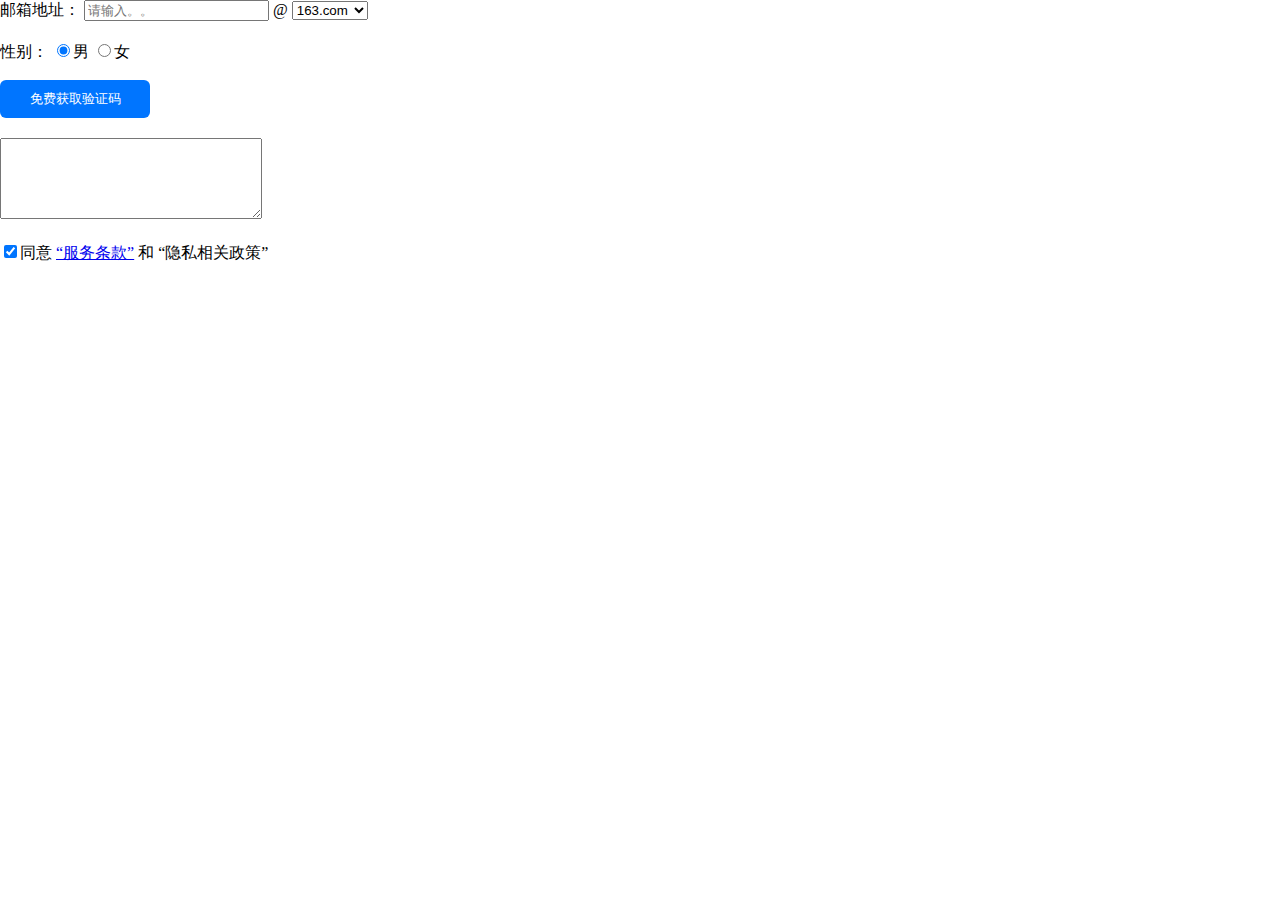
<file: index.html>
<!DOCTYPE html>
<html lang="en">
<head>
    <meta charset="UTF-8">
    <title>Title</title>
    <link rel="stylesheet" href="./css/style.css?v=1.1121">
</head>
<body>
    <div>
        <div class="line-box">
            邮箱地址：
            <input type="text" placeholder="请输入。。">
            @
            <select name="">
                <option value="">163.com</option>
                <option value="">sina.com</option>
            </select>
        </div>
        <div class="line-box">
            性别：
            <label><input name="Fruit" type="radio" checked value="male" />男</label>
            <label><input name="Fruit" type="radio" value="female" />女</label>
        </div>
        <div class="line-box">
            <button class="button">免费获取验证码</button>
        </div>
        <div class="line-box">
            <textarea name="" id="" cols="30" rows="5"></textarea>
        </div>
        <div class="line-box">
            <label><input type="checkbox" checked>同意 <a href="##">“服务条款”</a> 和 “隐私相关政策”</label>
        </div>
    </div>
</body>
</html>
</file>
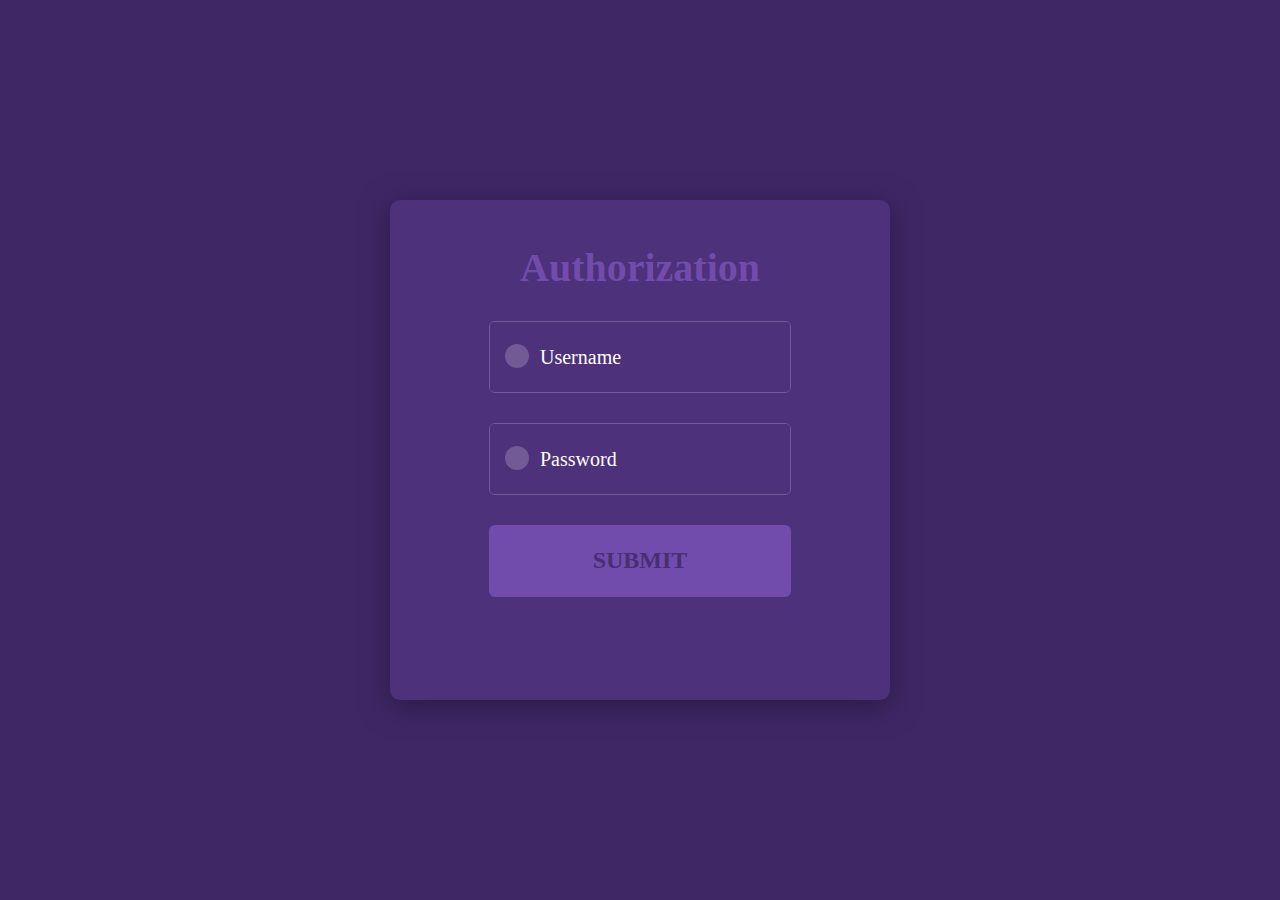
<file: html/login.html>
<!DOCTYPE html>
<html lang="en">
<head>
    <meta charset="UTF-8">
    <title>login</title>
    <link rel="stylesheet" href="../css/normalize.css">
    <style type="text/css">
        html, body {
            width: 100%;
            height: 100%;
        }
        * {
            margin: 0;
            padding: 0;
        }
        .login-box {
            position: relative;
            width: 100%;
            height: 100%;
            background-color: #3f2766;
            /*display: flex;*/
            /*align-items: center;*/
        }
        .login-bg {
            width: 500px;
            height: 500px;
            background-color: #4d317a;
            border-radius: 2%;
            box-shadow: 0 6px 30px #2b1a45;
            display: flex;
            flex-direction: column;
            align-items: center;
            position: absolute;
            top: 50%;
            left: 50%;
            margin-top: -250px;
            margin-left: -250px;
            padding: 45px 0;
            box-sizing: border-box;
        }
        p {
            font-size: 40px;
            font-weight: bold;
            color: #714cab;
            margin-bottom: 30px;
        }
        input {
            width: 100%;
            height: 100%;
            font-size: 20px;
            color: #fff;
            background-color: #4d317a;
            outline: none;
            border: 0;
            padding: 0 15px 0 50px;
            box-sizing: border-box;
        }
        .input-box {
            position: relative;
            background-color: #4d317a;
            width: 300px;
            height: 70px;
            border: 1px solid #715a95;
            border-radius: 6px;
            margin-bottom: 30px;
            overflow: hidden;
        }
        .input-box::before {
            position: absolute;
            content: '';
            width: 24px;
            height: 24px;
            background-color: #715a95;
            border-radius: 50%;
            top: 22px;
            left: 15px;
        }
        input:focus {
            border-color: #fff;
        }
        input::placeholder {
            font-size: 20px;
            color: #fff;
        }
        button {
            width: 302px;
            height: 72px;
            background-color: #714cac;
            line-height: 70px;
            /*text-align: center;*/
            border-radius: 6px;
            color: #492e72;
            font-size: 24px;
            font-weight: bold;
            display: flex;
            justify-content: center;
            outline: none;
        }
        button:hover {
            background-color: #653aaa;
            color: #fff;
            cursor: pointer;
        }

    </style>
</head>
<body>
    <div class="login-box">
        <div class="login-bg">
            <p>Authorization</p>
            <div class="input-box">
                <input type="text" name="Username" value="" placeholder="Username">
            </div>
            <div class="input-box">
                <input type="password" name="Password" value="" placeholder="Password">
            </div>
            <button style="border: none">SUBMIT</button>
        </div>
    </div>
</body>
</html>
</file>
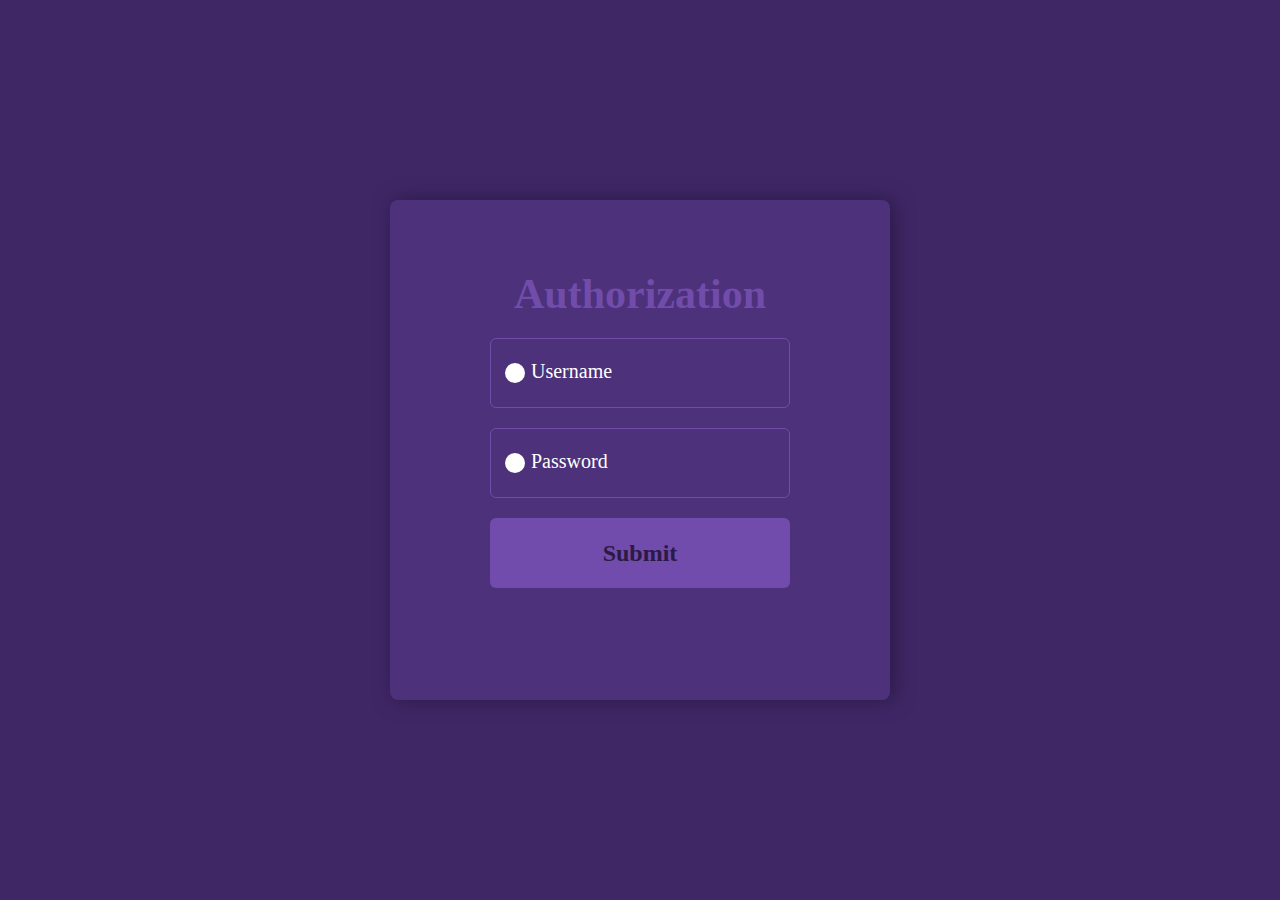
<file: html/login2.html>
<!DOCTYPE html>
<html lang="en">
<head>
    <meta charset="UTF-8">
    <title>login2</title>
    <link rel="stylesheet" href="../css/normalize.css">
    <style type="text/css">
        html, body {
            width: 100%;
            height: 100%;
        }
        * {
            margin: 0;
            padding: 0;
        }
        .login-bg {
            width: 100%;
            height: 100%;
            background-color: #3f2766;
            display: flex;
            justify-content: center;
            align-items: center;
        }
        .login-box {
            width: 500px;
            height: 500px;
            background-color: #4d317a;
            box-shadow: 4px 0 20px #2b1a45;
            border-radius: 8px;
            display: flex;
            flex-direction: column;
            /*justify-content: center;*/
            align-items: center;
            padding: 50px;
            box-sizing: border-box;
        }
        .login-title {
            font-size: 42px;
            color: #714cab;
            font-weight: bold;
            margin: 20px 0;
        }
        .input-box {
            position: relative;
        }
        .input-box input {
            width: 300px;
            height: 70px;
            border-radius: 6px;
            border: 1px solid #714cab;
            margin-bottom: 20px;
            background-color: #4d317a;
            padding: 0 10px 0 40px;
            box-sizing: border-box;
            outline: none;
        }
        .input-box::before {
            position: absolute;
            top: 25px;
            left: 15px;
            content: "";
            width: 20px;
            height: 20px;
            border-radius: 50%;
            background-color: #fff;
        }
        .input-box input::placeholder {
            font-size: 20px;
            color: #fff;
        }
        .input-box input:focus {
            border-color: #fff;
        }
        .login-button {
            background-color: #714cac;
            border-style: none;
            border-radius: 6px;
            width: 300px;
            height: 70px;
            font-size: 24px;
            color: #2b1a45;
            font-weight: bold;
            outline: none;
        }
        .login-button:hover {
            background-color: #653aaa;
            color: #fff;
            cursor: pointer;
        }

    </style>
</head>
<body>
    <div class="login-bg">
        <div class="login-box">
            <p class="login-title">Authorization</p>
            <div class="input-box">
                <input type="text" name="Username" value="" placeholder="Username">
            </div>
            <div class="input-box">
                <input type="password" name="Password" value="" placeholder="Password">
            </div>
            <button class="login-button">Submit</button>
        </div>
    </div>
</body>
</html>
</file>
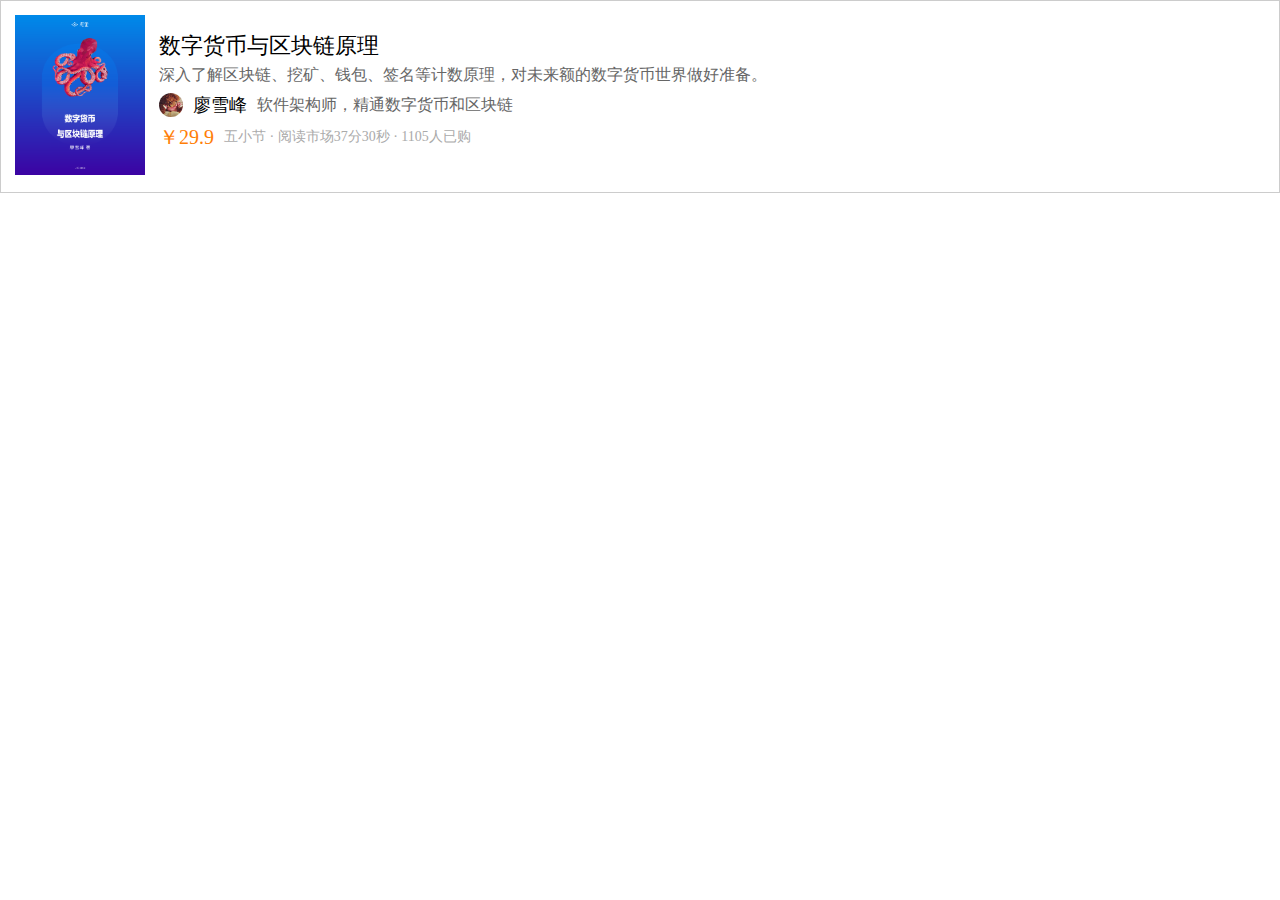
<file: html/practice1.html>
<!DOCTYPE html>
<html lang="en">
<head>
    <meta charset="UTF-8">
    <title>Title</title>
    <link rel="stylesheet" href="../css/style.css">
</head>
<body>
    <div class="item clearfix">
        <div class="item-left">
            <img src="../img/photo-1.jpg" />
        </div>
        <div class="item-right">
            <p class="right-title">数字货币与区块链原理</p>
            <p class="description">深入了解区块链、挖矿、钱包、签名等计数原理，对未来额的数字货币世界做好准备。</p>
            <div class="right-people clearfix">
                <img src="../img/photo-2.jpg" />
                <span class="name">廖雪峰</span>
                <span class="profession">软件架构师，精通数字货币和区块链</span>
            </div>
            <div class="right-info clearfix">
                <span class="price">￥29.9</span>
                <span class="tips">五小节 · 阅读市场37分30秒 · 1105人已购</span>
            </div>
        </div>
    </div>
</body>
</html>
</file>
<file: css/style.css>
/* http://meyerweb.com/eric/tools/css/reset/
   v2.0 | 20110126
   License: none (public domain)
*/

html, body, div, span, applet, object, iframe,
h1, h2, h3, h4, h5, h6, p, blockquote, pre,
a, abbr, acronym, address, big, cite, code,
del, dfn, em, img, ins, kbd, q, s, samp,
small, strike, strong, sub, sup, tt, var,
b, u, i, center,
dl, dt, dd, ol, ul, li,
fieldset, form, label, legend,
table, caption, tbody, tfoot, thead, tr, th, td,
article, aside, canvas, details, embed,
figure, figcaption, footer, header, hgroup,
menu, nav, output, ruby, section, summary,
time, mark, audio, video {
    margin: 0;
    padding: 0;
    border: 0;
    font-size: 100%;
    font: inherit;
    vertical-align: baseline;
}
/* HTML5 display-role reset for older browsers */
article, aside, details, figcaption, figure,
footer, header, hgroup, menu, nav, section {
    display: block;
}
body {
    line-height: 1;
}
ol, ul {
    list-style: none;
}
blockquote, q {
    quotes: none;
}
blockquote:before, blockquote:after,
q:before, q:after {
    content: '';
    content: none;
}
table {
    border-collapse: collapse;
    border-spacing: 0;
}

.title {
     color: #ff00ff;
 }
.line-box {
    margin-bottom: 20px;
}
.line-box .button {
    width: 150px;
    padding : 10px 0;
    background-color: #0075ff;
    color: #fff;
    border: none;
    border-radius: 6px;
}
.clearfix {
    *zoom: 1;
}
.clearfix:after {
    content: "";
    display: block;
    height: 0;
    clear: both;
    visibility: hidden;
}
/*以下为 practice1 页面的样式代码*/

.item {
    /*width: 700px;*/
    /*height: 190px;*/
    border: 1px solid #ccc;
    padding: 14px;
}
.item-left {
    float: left;
}
.item-left img {
    width: 130px;
    height: 160px;
    margin-right: 14px;
}
.item-right {
    float: left;
    margin-top: 20px;
}
.item-right .right-title {
    font-size: 22px;
    color: #000;
    margin-bottom: 10px;
}
.item-right .description {
    font-size: 16px;
    color: #666;
    margin-bottom: 10px;
}
.right-people {
    margin-bottom: 10px;
}
.right-people img {
    width: 24px;
    height: 24px;
    border-radius: 50%;
    margin-right: 10px;
    float: left;
}
.right-people .name {
    font-size: 18px;
    color: #000;
    float: left;
    line-height: 24px;
    margin-right: 10px;
}
.right-people .profession {
    font-size: 16px;
    float: left;
    color: #666;
    line-height: 24px;
}
.right-info {
    line-height: 20px;
}
.right-info .price {
    font-size: 20px;
    color: #ff7e06;
    margin-right: 10px;
    float: left;
}
.right-info .tips {
    font-size: 14px;
    color: #aaa;
    float: left;
    /*line-height: 20px;*/

}
</file>
